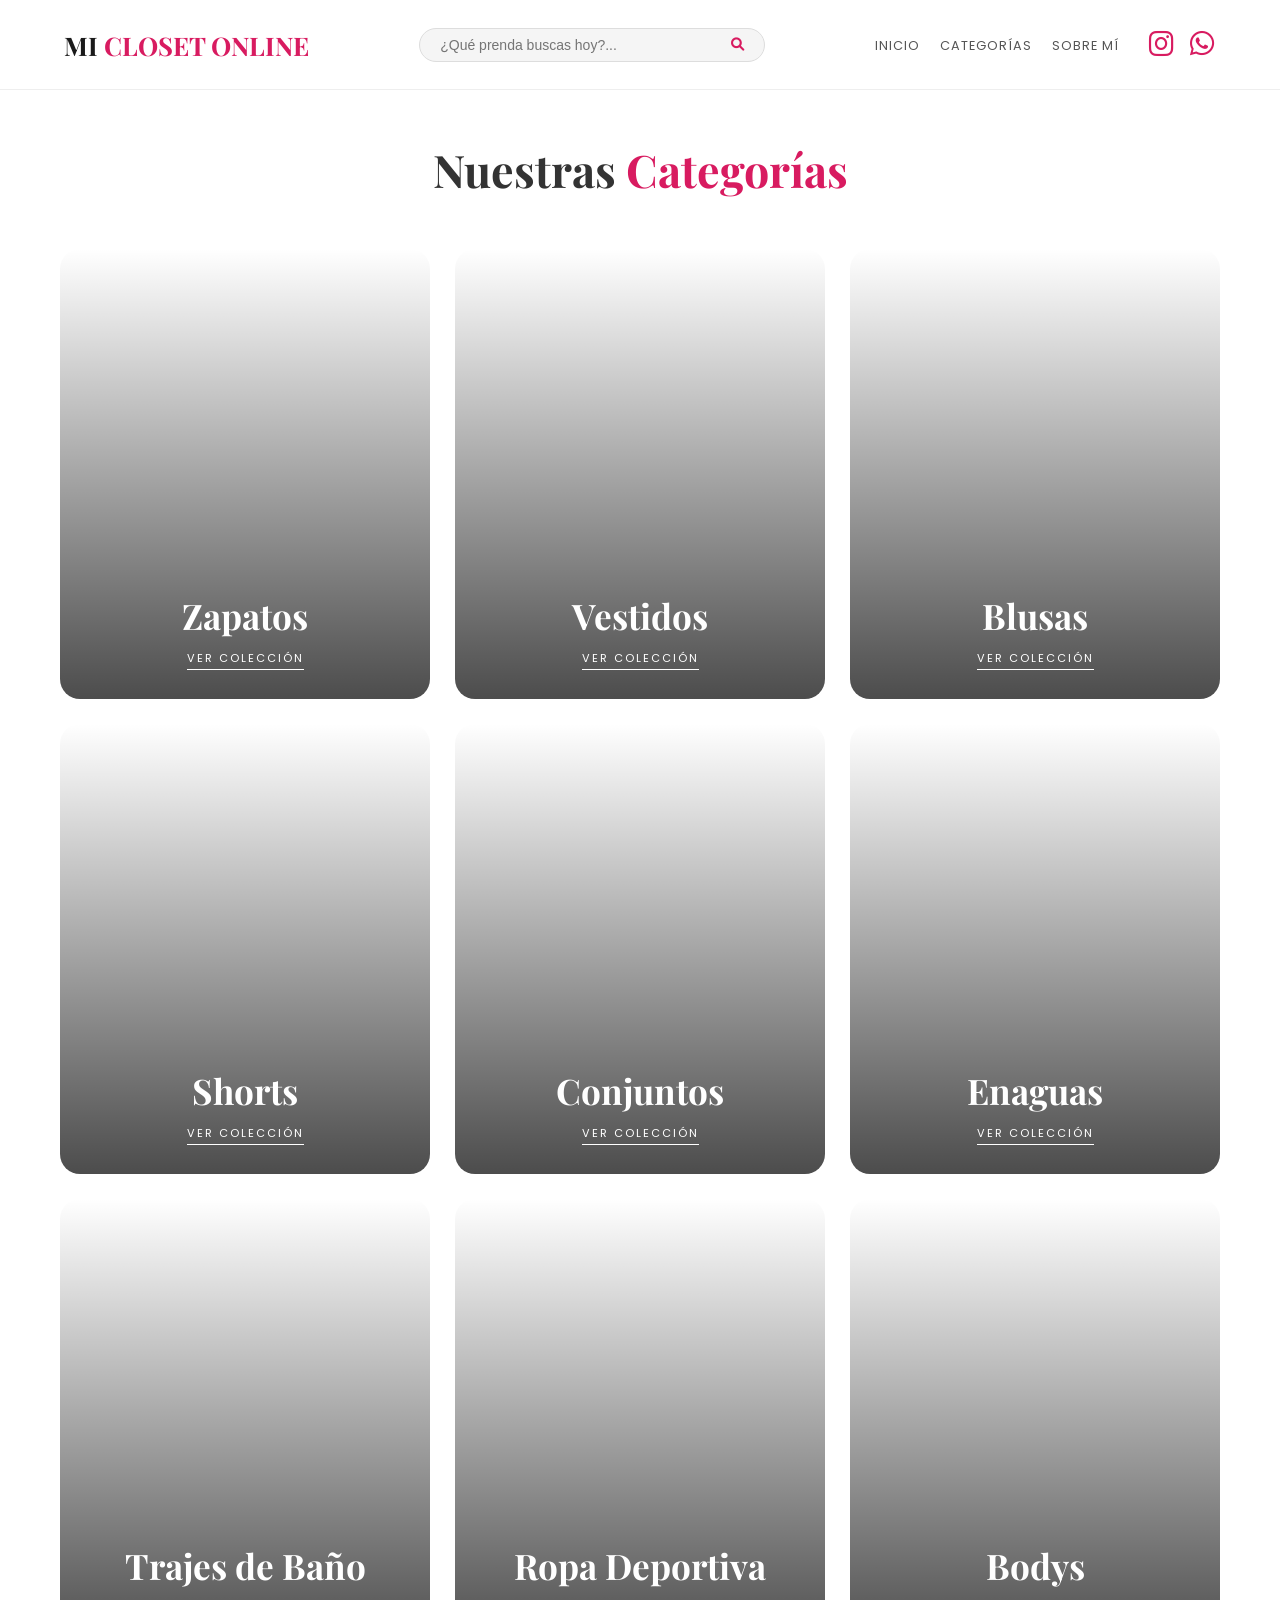
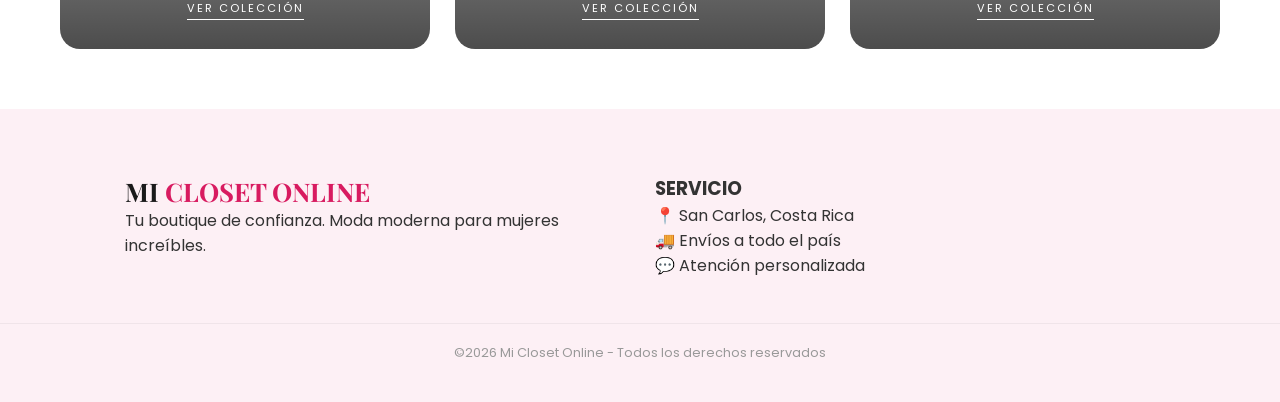
<file: index.html>
<!DOCTYPE html>
<html lang="es">
<head>
    <meta charset="UTF-8">
    <title>Mi Closet Online - Inicio</title>
    <link rel="stylesheet" href="style.css">
    <link href="https://fonts.googleapis.com/css2?family=Playfair+Display:wght@700&family=Poppins:wght@300;400;600&display=swap" rel="stylesheet">
    <link rel="stylesheet" href="https://cdnjs.cloudflare.com/ajax/libs/font-awesome/6.0.0/css/all.min.css">
    <link rel="icon" href="favicon.png" type="image/png">

</head>
<body>
   <header>
    <nav class="main-nav">
        <!-- 1. Logo -->
        <a href="index.html" class="logo">MI <span>CLOSET ONLINE</span></a>

       <div class="buscador-container">
    <input type="text" placeholder="¿Qué prenda buscas hoy?..." id="input-busqueda">
    <button id="btn-buscar"><i class="fas fa-search"></i></button>
</div>

       <ul class="nav-links">
    <li><a href="index.html">Inicio</a></li>
    <li><a href="index.html#categorias">Categorías</a></li>
    <li><a href="sobre-mi.html">Sobre mí</a></li>
    
   <div class="social-icons-menu">
    <!-- Instagram -->
    <a href="https://www.instagram.com/closet_sale_by_zari" class="icon-nav" target="_blank">
        <i class="fab fa-instagram"></i>
    </a>
    
    <!-- WhatsApp -->
    <a href="https://wa.me/50661017807" class="icon-nav" target="_blank">
        <i class="fab fa-whatsapp"></i>
    </a>
</div>
</ul>
    </nav>
</header>
    <h2 class="section-title" id="categorias">Nuestras <span>Categorías</span></h2>
    
    <div class="categories-grid">
        <a href="zapatos.html" class="category-card">
            <div class="card-image" style="background-image: url('https://images.unsplash.com/photo-1543163521-1bf539c55dd2?q=80&w=800');"></div>
            <div class="card-overlay"></div>
            <div class="card-content"><h3>Zapatos</h3><span class="btn-link">VER COLECCIÓN</span></div>
        </a>
        <a href="vestidos.html" class="category-card">
            <div class="card-image" style="background-image: url('https://images.unsplash.com/photo-1595777457583-95e059d581b8?q=80&w=800');"></div>
            <div class="card-overlay"></div>
            <div class="card-content"><h3>Vestidos</h3><span class="btn-link">VER COLECCIÓN</span></div>
        <!-- Tarjeta: Blusas -->
<a href="blusas.html" class="category-card">
    <div class="card-image" style="background-image: url('https://images.unsplash.com/photo-1551163943-3f6a855d1153?q=80&w=800&auto=format&fit=crop');"></div>
    <div class="card-overlay"></div>
    <div class="card-content">
        <h3>Blusas</h3>
        <span class="btn-link">VER COLECCIÓN</span>
    </div>
</a>
        </a>
        <a href="shorts.html" class="category-card">
            <div class="card-image" style="background-image: url('https://images.unsplash.com/photo-1591195853828-11db59a44f6b?q=80&w=800');"></div>
            <div class="card-overlay"></div>
            <div class="card-content"><h3>Shorts</h3><span class="btn-link">VER COLECCIÓN</span></div>
        </a>
        <!-- Tarjeta: Conjuntos -->
<a href="conjuntos.html" class="category-card">
    <!-- Imagen de un conjunto de moda -->
    <div class="card-image" style="background-image: url('https://images.unsplash.com/photo-1594633312681-425c7b97ccd1?q=80&w=800&auto=format&fit=crop');"></div>
    <div class="card-overlay"></div>
    <div class="card-content">
        <h3>Conjuntos</h3>
        <span class="btn-link">VER COLECCIÓN</span>
    </div>
</a>
<!-- Tarjeta: Enaguas -->
<a href="enaguas.html" class="category-card">
    <div class="card-image" style="background-image: url(https://images.unsplash.com/photo-1583496661160-fb5886a0aaaa?q=80&w=500);"></div>
    <div class="card-overlay"></div>
    <div class="card-content">
        <h3>Enaguas</h3>
        <span class="btn-link">VER COLECCIÓN</span>
    </div>
</a>
<!--Tarjeta Trajes de baño-->
<a href="trajesdebano.html" class="category-card">
    <div class="card-image" style="background-image: url('https://images.unsplash.com/photo-1571425046076-94af69bd4201?fm=jpg&q=60&w=3000&auto=format&fit=crop&ixlib=rb-4.1.0&ixid=M3wxMjA3fDB8MHxwaG90by1wYWdlfHx8fGVufDB8fHx8fA%3D%3D');"></div>
    
    <div class="card-overlay"></div>
    <div class="card-content">
        <h3>Trajes de Baño</h3>
        <span class="btn-link">VER COLECCIÓN</span>
    </div>
</a>

<!--Tarjeta Ropa Deportiva-->
<a href="ropadeportiva.html" class="category-card">
    <div class="card-image" style="background-image: url('https://images.unsplash.com/photo-1595909315417-2edd382a56dc?q=80&w=880&auto=format&fit=crop&ixlib=rb-4.1.0&ixid=M3wxMjA3fDB8MHxwaG90by1wYWdlfHx8fGVufDB8fHx8fA%3D%3D');"></div>
    
    <div class="card-overlay"></div>
    <div class="card-content">
        <h3>Ropa Deportiva</h3>
        <span class="btn-link">VER COLECCIÓN</span>
    </div>
</a>

<!--Tarjeta Bodys-->
<a href="bodys.html" class="category-card">
    <div class="card-image" style="background-image: url('https://plus.unsplash.com/premium_photo-1675186049574-061fba2d243c?q=80&w=1974&auto=format&fit=crop&ixlib=rb-4.1.0&ixid=M3wxMjA3fDB8MHxwaG90by1wYWdlfHx8fGVufDB8fHx8fA%3D%3D');"></div>
    
    <div class="card-overlay"></div>
    <div class="card-content">
        <h3>Bodys</h3>
        <span class="btn-link">VER COLECCIÓN</span>
    </div>
</a>
</div>
    <footer class="main-footer">
    <div class="footer-container">
        <!-- Columna 1: Identidad -->
        <div class="footer-info">
            <h2 class="logo">MI <span>CLOSET ONLINE</span></h2>
            <p>Tu boutique de confianza. Moda moderna para mujeres increíbles.</p>
        </div>

        <!--Detalles  -->
        <div class="footer-details">
            <h3>SERVICIO</h3>
            <p>📍 San Carlos, Costa Rica</p>
            <p>🚚 Envíos a todo el país</p>
            <p>💬 Atención personalizada</p>
        </div>
    </div>
    
    <!-- Línea final de derechos -->
  <div class="footer-bottom" style="text-align: center; width: 100%; padding-top: 20px;">
    <p>&copy;2026 Mi Closet Online - Todos los derechos reservados</p>
</div>
    </div>
    <script>
    const inputBusqueda = document.getElementById('input-busqueda');
    const btnBuscar = document.getElementById('btn-buscar');

    // Función para realizar la búsqueda
    function realizarBusqueda() {
        const termino = inputBusqueda.value.toLowerCase().trim();

        if (termino === "") {
            alert("Por favor, escribe algo para buscar.");
            return;
        }

        // Diccionario de páginas según lo que escriban
        if (termino.includes("botas") || termino.includes("tacones") || termino.includes("sandalias")) {
            window.location.href = "zapatos.html";
        } 
        else if (termino.includes("vestido") || termino.includes("boda") || termino.includes("fiesta")) {
            window.location.href = "vestidos.html";
        } 
        else if (termino.includes("blusa") || termino.includes("top") || termino.includes("camisa")) {
            window.location.href = "blusas.html";
        } 
        else if (termino.includes("short") || termino.includes("pantalón corto")) {
            window.location.href = "shorts.html";
        } 
        else if (termino.includes("conjunto") || termino.includes("set")) {
            window.location.href = "conjuntos.html";
        } 
        else if (termino.includes("enagua") || termino.includes("falda")) {
            window.location.href = "enaguas.html";
        } 
        else if (termino.includes("Dueña") || termino.includes("Zaribel") || termino.includes("contacto")) {
            window.location.href = "sobre-mi.html";
        } 
        
        else {
            alert("Lo sentimos, no encontramos resultados para: " + termino + ". Intenta con 'vestidos', 'zapatos' o 'blusas'.");
        }
    }

    // Escuchar el clic en la lupa
    btnBuscar.addEventListener('click', realizarBusqueda);

    // Escuchar cuando presionan la tecla "Enter"
    inputBusqueda.addEventListener('keypress', function (e) {
        if (e.key === 'Enter') {
            realizarBusqueda();
        }
    });
</script>

</body>
</html>
</file>
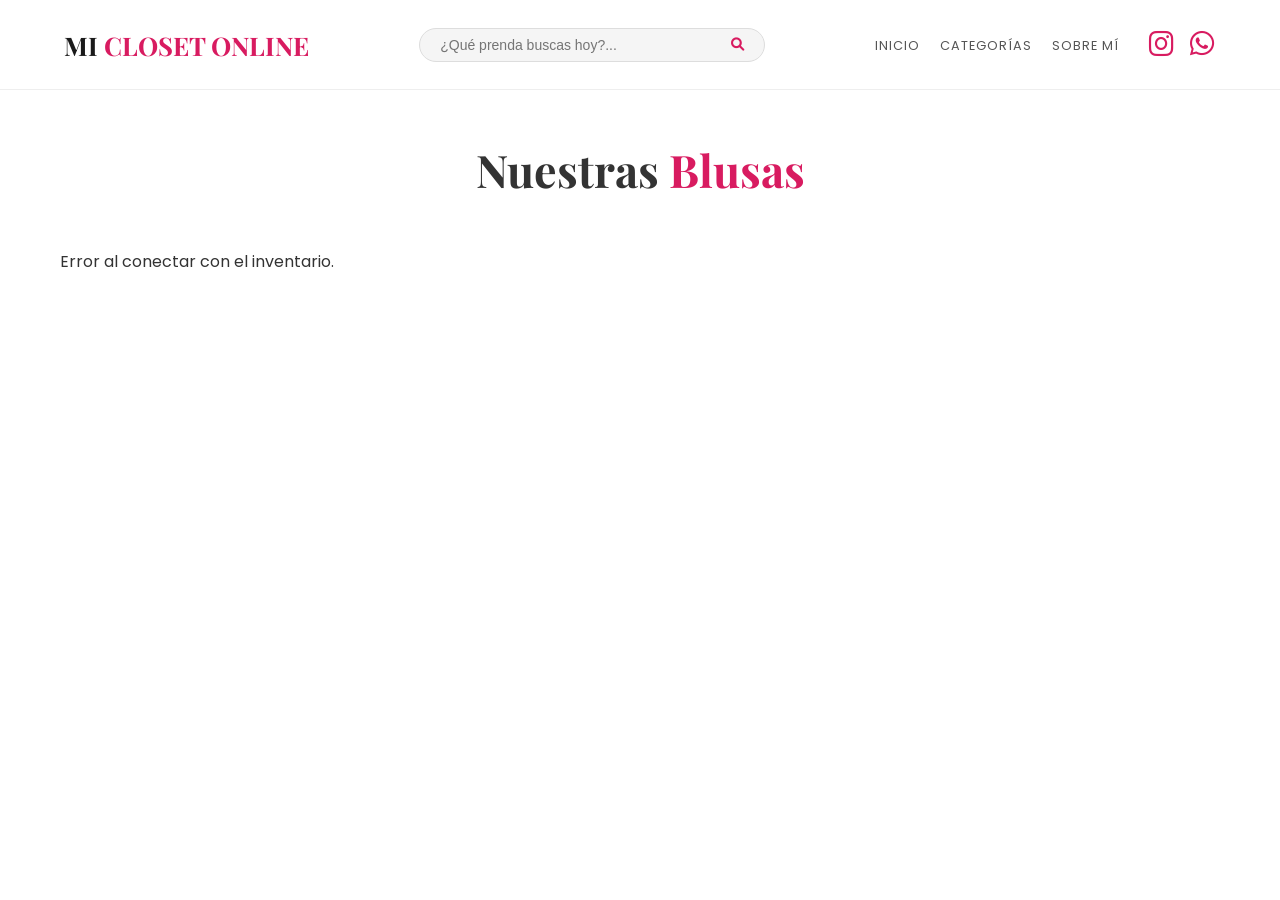
<file: blusas.html>
<!DOCTYPE html>
<html lang="es">
<head>
    <meta charset="UTF-8">
    <title>Blusas - Mi Boutique</title>
    <link rel="stylesheet" href="style.css">
    <link href="https://fonts.googleapis.com/css2?family=Playfair+Display:wght@700&family=Poppins:wght@300;400;600&display=swap" rel="stylesheet">
    <link rel="stylesheet" href="https://cdnjs.cloudflare.com/ajax/libs/font-awesome/6.0.0/css/all.min.css">
</head>
<body>
   <nav class="main-nav">

    <a href="index.html" class="logo">MI <span>CLOSET ONLINE</span></a>

    <div class="buscador-container">
        <input type="text" placeholder="¿Qué prenda buscas hoy?..." id="input-busqueda">
        <button id="btn-buscar"><i class="fas fa-search"></i></button>
    </div>

    <ul class="nav-links">
        <li><a href="index.html">Inicio</a></li>
        <li><a href="index.html#categorias">Categorías</a></li>
        <li><a href="sobre-mi.html">Sobre mí</a></li>
        
        <div class="social-icons-menu">
            <a href="https://www.instagram.com/tu_usuario" class="icon-nav" target="_blank">
                <i class="fab fa-instagram"></i>
            </a>
            <a href="https://wa.me/50661017807" class="icon-nav" target="_blank">
                <i class="fab fa-whatsapp"></i>
            </a>
        </div>
    </ul>
</nav>

    <h2 class="section-title">Nuestras <span>Blusas</span></h2>
    
   <!-- El contenedor que JavaScript llenará solito -->
<div id="contenedor-productos" class="productos-grid">
    <p>Cargando colección de blusas...</p>
</div>

<script>
    // 1. PEGA AQUÍ EL MISMO LINK DE GOOGLE SHEETS QUE USASTE EN ZAPATOS
    const URL_CSV = "https://docs.google.com/spreadsheets/d/e/2PACX-1vSvb3K5GJjg7cCr_okiBgdrquV96ghTw6Tjk0nxO2bY54Zo0SKI98fUGPWfputKzrVne5o8rD0SvVxK/pub?output=csv";

    async function cargarBlusas() {
        try {
            const respuesta = await fetch(URL_CSV);
            const datos = await respuesta.text();
            
            const filas = datos.split('\n').slice(1); 
            const contenedor = document.getElementById('contenedor-productos');
            contenedor.innerHTML = ""; 

            let contador = 0;

            filas.forEach(fila => {
                const columnas = fila.split(/,(?=(?:(?:[^"]*"){2})*[^"]*$)/);

                if (columnas.length >= 4) {
                    const nombre = columnas[0].replace(/"/g, "").trim();
                    const precio = columnas[1].replace(/"/g, "").trim();
                    const imagen = columnas[2].replace(/"/g, "").trim();
                    const categoria = columnas[3].replace(/"/g, "").trim().toLowerCase();
                    const linkWA = columnas[4] ? columnas[4].replace(/"/g, "").trim() : "#";

                    // FILTRO MÁGICO: Aquí solo buscamos "blusas"
                    if (categoria.includes("blusa")) {
                        contador++;
                        contenedor.innerHTML += `
                            <div class="product-card">
                                <img src="${imagen}" alt="${nombre}">
                                <div class="product-info">
                                    <h3>${nombre}</h3>
                                    <span class="price">${precio}</span>
                                    <a href="${linkWA}" class="buy-btn" target="_blank">
                                        Consultar por WhatsApp
                                    </a>
                                </div>
                            </div>
                        `;
                    }
                }
            });

            if (contador === 0) {
                contenedor.innerHTML = "<p>Muy pronto tendremos nuevas blusas disponibles.</p>";
            }

        } catch (error) {
            console.error("Error:", error);
            document.getElementById('contenedor-productos').innerHTML = "Error al conectar con el inventario.";
        }
    }

    cargarBlusas();
</script>

</body>
</html>
</file>
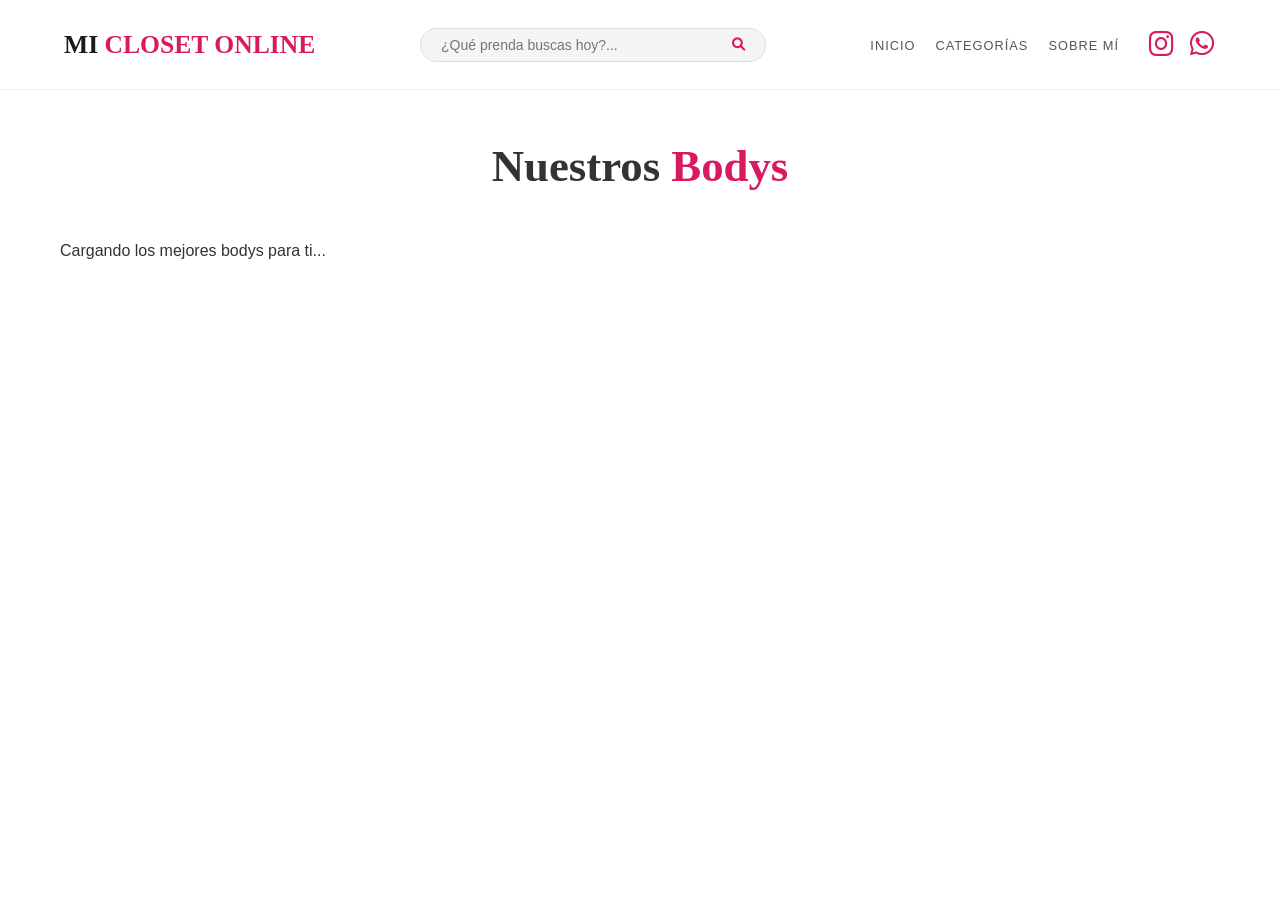
<file: bodys.html>
<!DOCTYPE html>
<html lang="es">
<head>
    <meta charset="UTF-8">
    <title>Bodys - Mi Boutique</title>
    <link rel="stylesheet" href="style.css">
    <link href="https://plus.unsplash.com/premium_photo-1675186049574-061fba2d243c?q=80&w=1974&auto=format&fit=crop&ixlib=rb-4.1.0&ixid=M3wxMjA3fDB8MHxwaG90by1wYWdlfHx8fGVufDB8fHx8fA%3D%3D" rel="stylesheet">
    <link rel="stylesheet" href="https://cdnjs.cloudflare.com/ajax/libs/font-awesome/6.0.0/css/all.min.css">
</head>
<body>
    <nav class="main-nav">
    <a href="index.html" class="logo">MI <span>CLOSET ONLINE</span></a>

    <div class="buscador-container">
        <input type="text" placeholder="¿Qué prenda buscas hoy?..." id="input-busqueda">
        <button id="btn-buscar"><i class="fas fa-search"></i></button>
    </div>

    <ul class="nav-links">
        <li><a href="index.html">Inicio</a></li>
        <li><a href="index.html#categorias">Categorías</a></li>
        <li><a href="sobre-mi.html">Sobre mí</a></li>
        
        <div class="social-icons-menu">
            <a href="https://www.instagram.com/tu_usuario" class="icon-nav" target="_blank">
                <i class="fab fa-instagram"></i>
            </a>
            <a href="https://wa.me/50661017807" class="icon-nav" target="_blank">
                <i class="fab fa-whatsapp"></i>
            </a>
        </div>
    </ul>
</nav>

    <h2 class="section-title">Nuestros <span>Bodys</span></h2>

     <div id="contenedor-productos" class="productos-grid">
        <p>Cargando los mejores bodys para ti...</p>
    </div>

    <script>
        const URL_CSV = "https://docs.google.com/spreadsheets/d/e/2PACX-1vSvb3K5GJjg7cCr_okiBgdrquV96ghTw6Tjk0nxO2bY54Zo0SKI98fUGPWfputKzrVne5o8rD0SvVxK/pub?output=csv";

        async function cargarBodys() {
            try {
                const respuesta = await fetch(URL_CSV);
                const datos = await respuesta.text();
                const filas = datos.split('\n').slice(1); 
                const contenedor = document.getElementById('contenedor-productos');
                contenedor.innerHTML = ""; 

                let contador = 0;
                filas.forEach(fila => {
                    const columnas = fila.split(/,(?=(?:(?:[^"]*"){2})*[^"]*$)/);
                    if (columnas.length >= 4) {
                        const nombre = columnas[0].replace(/"/g, "").trim();
                        const precio = columnas[1].replace(/"/g, "").trim();
                        const imagen = columnas[2].replace(/"/g, "").trim();
                        const categoria = columnas[3].replace(/"/g, "").trim().toLowerCase();
                        const linkWA = columnas[4] ? columnas[4].replace(/"/g, "").trim() : "#";

                        // FILTRO: Buscamos la palabra "body"
                        if (categoria.includes("body")) {
                            contador++;
                            contenedor.innerHTML += `
                                <div class="product-card">
                                    <img src="${imagen}" alt="${nombre}">
                                    <div class="product-info">
                                        <h3>${nombre}</h3>
                                        <span class="price">${precio}</span>
                                        <a href="${linkWA}" class="buy-btn" target="_blank">Consultar por WhatsApp</a>
                                    </div>
                                </div>`;
                        }
                    }
                });
                if (contador === 0) { contenedor.innerHTML = "<p>Nuevos bodys disponibles próximamente.</p>"; }
            } catch (error) { console.error("Error:", error); }
        }
        cargarBodys();
    </script>

</body>
</html>
</file>
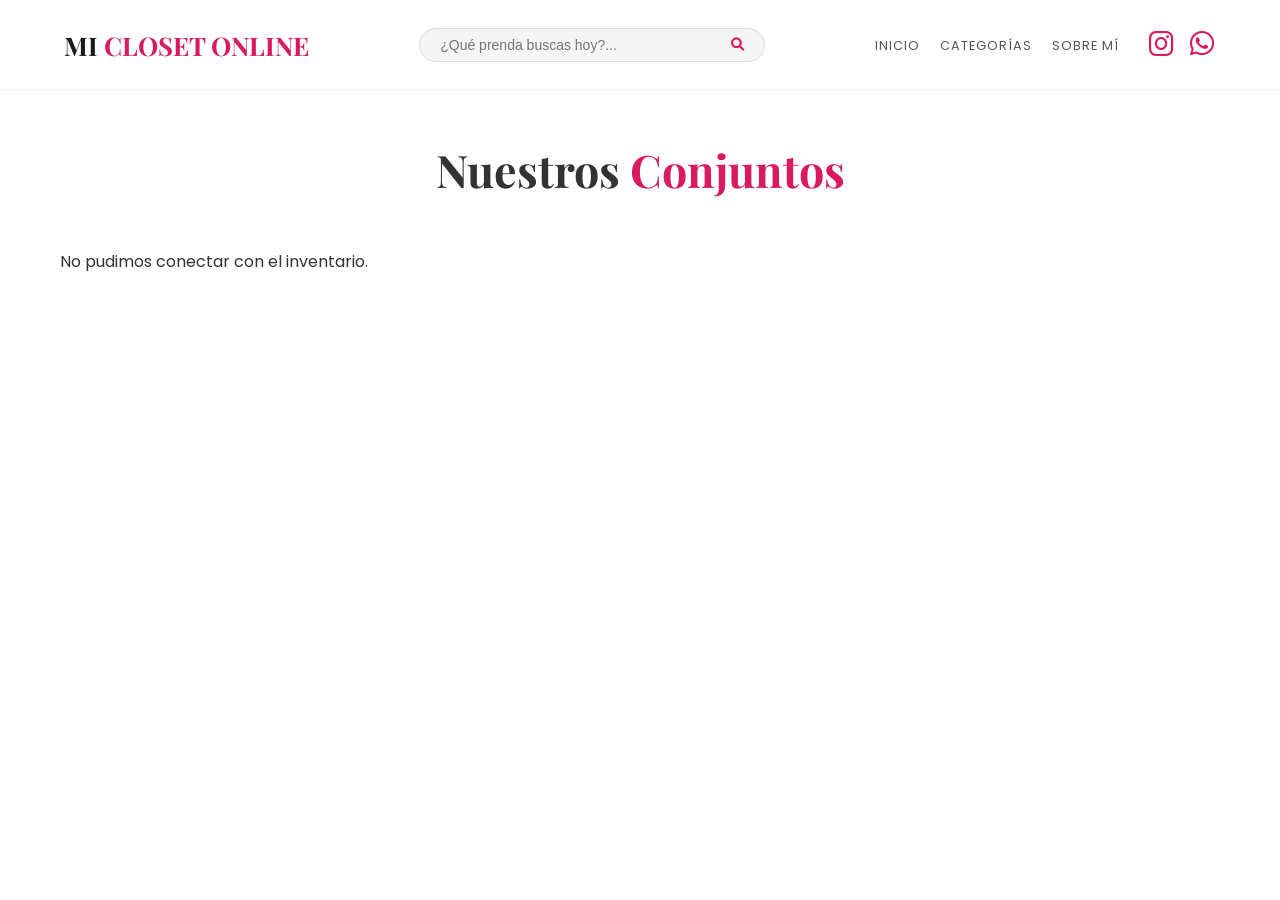
<file: conjuntos.html>
<!DOCTYPE html>
<html lang="es">
<head>
    <meta charset="UTF-8">
    <title>Conjuntos - Mi Boutique</title>
    <link rel="stylesheet" href="style.css">
    <link href="https://fonts.googleapis.com/css2?family=Playfair+Display:wght@700&family=Poppins:wght@300;400;600&display=swap" rel="stylesheet">
    <link rel="stylesheet" href="https://cdnjs.cloudflare.com/ajax/libs/font-awesome/6.0.0/css/all.min.css">
</head>
<body>
   <nav class="main-nav">
    <!-- Logo -->
    <a href="index.html" class="logo">MI <span>CLOSET ONLINE</span></a>

    <div class="buscador-container">
        <input type="text" placeholder="¿Qué prenda buscas hoy?..." id="input-busqueda">
        <button id="btn-buscar"><i class="fas fa-search"></i></button>
    </div>

    <ul class="nav-links">
        <li><a href="index.html">Inicio</a></li>
        <li><a href="index.html#categorias">Categorías</a></li>
        <li><a href="sobre-mi.html">Sobre mí</a></li>
        
        <div class="social-icons-menu">
            <a href="https://www.instagram.com/tu_usuario" class="icon-nav" target="_blank">
                <i class="fab fa-instagram"></i>
            </a>
            <a href="https://wa.me/50661017807" class="icon-nav" target="_blank">
                <i class="fab fa-whatsapp"></i>
            </a>
        </div>
    </ul>
</nav>

    <h2 class="section-title">Nuestros <span>Conjuntos</span></h2>

       <div id="contenedor-productos" class="productos-grid">
    <p>Buscando los mejores sets para ti...</p>
</div>

<script>
    // 1. PEGA AQUÍ TU MISMO LINK DE GOOGLE SHEETS (output=csv)
    const URL_CSV = "https://docs.google.com/spreadsheets/d/e/2PACX-1vSvb3K5GJjg7cCr_okiBgdrquV96ghTw6Tjk0nxO2bY54Zo0SKI98fUGPWfputKzrVne5o8rD0SvVxK/pub?output=csv";

    async function cargarConjuntos() {
        try {
            const respuesta = await fetch(URL_CSV);
            const datos = await respuesta.text();
            
            const filas = datos.split('\n').slice(1); 
            const contenedor = document.getElementById('contenedor-productos');
            contenedor.innerHTML = ""; 

            let contador = 0;

            filas.forEach(fila => {
                const columnas = fila.split(/,(?=(?:(?:[^"]*"){2})*[^"]*$)/);

                if (columnas.length >= 4) {
                    const nombre = columnas[0].replace(/"/g, "").trim();
                    const precio = columnas[1].replace(/"/g, "").trim();
                    const imagen = columnas[2].replace(/"/g, "").trim();
                    const categoria = columnas[3].replace(/"/g, "").trim().toLowerCase();
                    const linkWA = columnas[4] ? columnas[4].replace(/"/g, "").trim() : "#";

                    // FILTRO: Solo mostramos lo que diga "Conjunto"
                    if (categoria.includes("conjunto")) {
                        contador++;
                        contenedor.innerHTML += `
                            <div class="product-card">
                                <img src="${imagen}" alt="${nombre}">
                                <div class="product-info">
                                    <h3>${nombre}</h3>
                                    <span class="price">${precio}</span>
                                    <a href="${linkWA}" class="buy-btn" target="_blank">
                                        Consultar por WhatsApp
                                    </a>
                                </div>
                            </div>
                        `;
                    }
                }
            });

            if (contador === 0) {
                contenedor.innerHTML = "<p>Nuevos conjuntos disponibles muy pronto. ¡Mantente atenta!</p>";
            }

        } catch (error) {
            console.error("Error:", error);
            document.getElementById('contenedor-productos').innerHTML = "No pudimos conectar con el inventario.";
        }
    }

    cargarConjuntos();
</script>

</body>
</html>
</file>
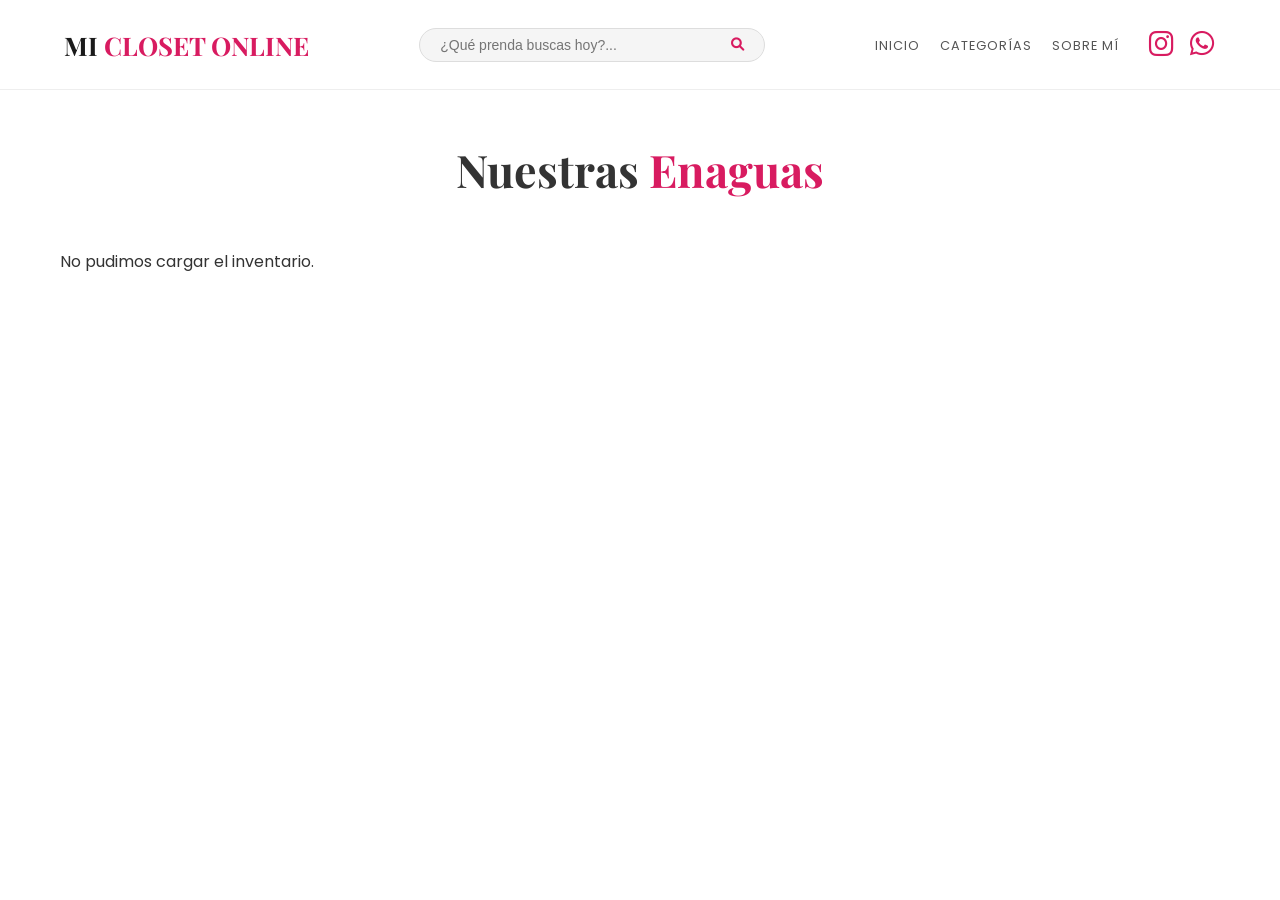
<file: enaguas.html>
<!DOCTYPE html>
<html lang="es">
<head>
    <meta charset="UTF-8">
    <title>Enaguas - Mi Boutique</title>
    <link rel="stylesheet" href="style.css">
    <link href="https://fonts.googleapis.com/css2?family=Playfair+Display:wght@700&family=Poppins:wght@300;400;600&display=swap" rel="stylesheet">
    <link rel="stylesheet" href="https://cdnjs.cloudflare.com/ajax/libs/font-awesome/6.0.0/css/all.min.css">
</head>
<body>
  <nav class="main-nav">
    <!-- Logo -->
    <a href="index.html" class="logo">MI <span>CLOSET ONLINE</span></a>

    <!-- Buscador -->
    <div class="buscador-container">
        <input type="text" placeholder="¿Qué prenda buscas hoy?..." id="input-busqueda">
        <button id="btn-buscar"><i class="fas fa-search"></i></button>
    </div>

    <ul class="nav-links">
        <li><a href="index.html">Inicio</a></li>
        <li><a href="index.html#categorias">Categorías</a></li>
        <li><a href="sobre-mi.html">Sobre mí</a></li>
        
        <div class="social-icons-menu">
            <a href="https://www.instagram.com/tu_usuario" class="icon-nav" target="_blank">
                <i class="fab fa-instagram"></i>
            </a>
            <a href="https://wa.me/50661017807" class="icon-nav" target="_blank">
                <i class="fab fa-whatsapp"></i>
            </a>
        </div>
    </ul>
</nav>

    <h2 class="section-title">Nuestras <span>Enaguas</span></h2>

<!-- El contenedor que JavaScript llenará con el Excel -->
<div id="contenedor-productos" class="productos-grid">
    <p>Cargando las mejores enaguas para ti...</p>
</div>

<script>
    // 1. PEGA AQUÍ TU MISMO LINK DE GOOGLE SHEETS (el que termina en output=csv)
    const URL_CSV = "https://docs.google.com/spreadsheets/d/e/2PACX-1vSvb3K5GJjg7cCr_okiBgdrquV96ghTw6Tjk0nxO2bY54Zo0SKI98fUGPWfputKzrVne5o8rD0SvVxK/pub?output=csv";

    async function cargarEnaguas() {
        try {
            const respuesta = await fetch(URL_CSV);
            const datos = await respuesta.text();
            
            const filas = datos.split('\n').slice(1); 
            const contenedor = document.getElementById('contenedor-productos');
            contenedor.innerHTML = ""; 

            let contador = 0;

            filas.forEach(fila => {
                const columnas = fila.split(/,(?=(?:(?:[^"]*"){2})*[^"]*$)/);

                if (columnas.length >= 4) {
                    const nombre = columnas[0].replace(/"/g, "").trim();
                    const precio = columnas[1].replace(/"/g, "").trim();
                    const imagen = columnas[2].replace(/"/g, "").trim();
                    const categoria = columnas[3].replace(/"/g, "").trim().toLowerCase();
                    const linkWA = columnas[4] ? columnas[4].replace(/"/g, "").trim() : "#";

                    // FILTRO: Solo mostramos lo que diga "Enagua"
                    if (categoria.includes("enagua")) {
                        contador++;
                        contenedor.innerHTML += `
                            <div class="product-card">
                                <img src="${imagen}" alt="${nombre}">
                                <div class="product-info">
                                    <h3>${nombre}</h3>
                                    <span class="price">${precio}</span>
                                    <a href="${linkWA}" class="buy-btn" target="_blank">
                                        Consultar por WhatsApp
                                    </a>
                                </div>
                            </div>
                        `;
                    }
                }
            });

            if (contador === 0) {
                contenedor.innerHTML = "<p>Nuevas enaguas en camino. ¡Vuelve pronto!</p>";
            }

        } catch (error) {
            console.error("Error:", error);
            document.getElementById('contenedor-productos').innerHTML = "No pudimos cargar el inventario.";
        }
    }

    cargarEnaguas();
</script>

</body>
</html>
</file>
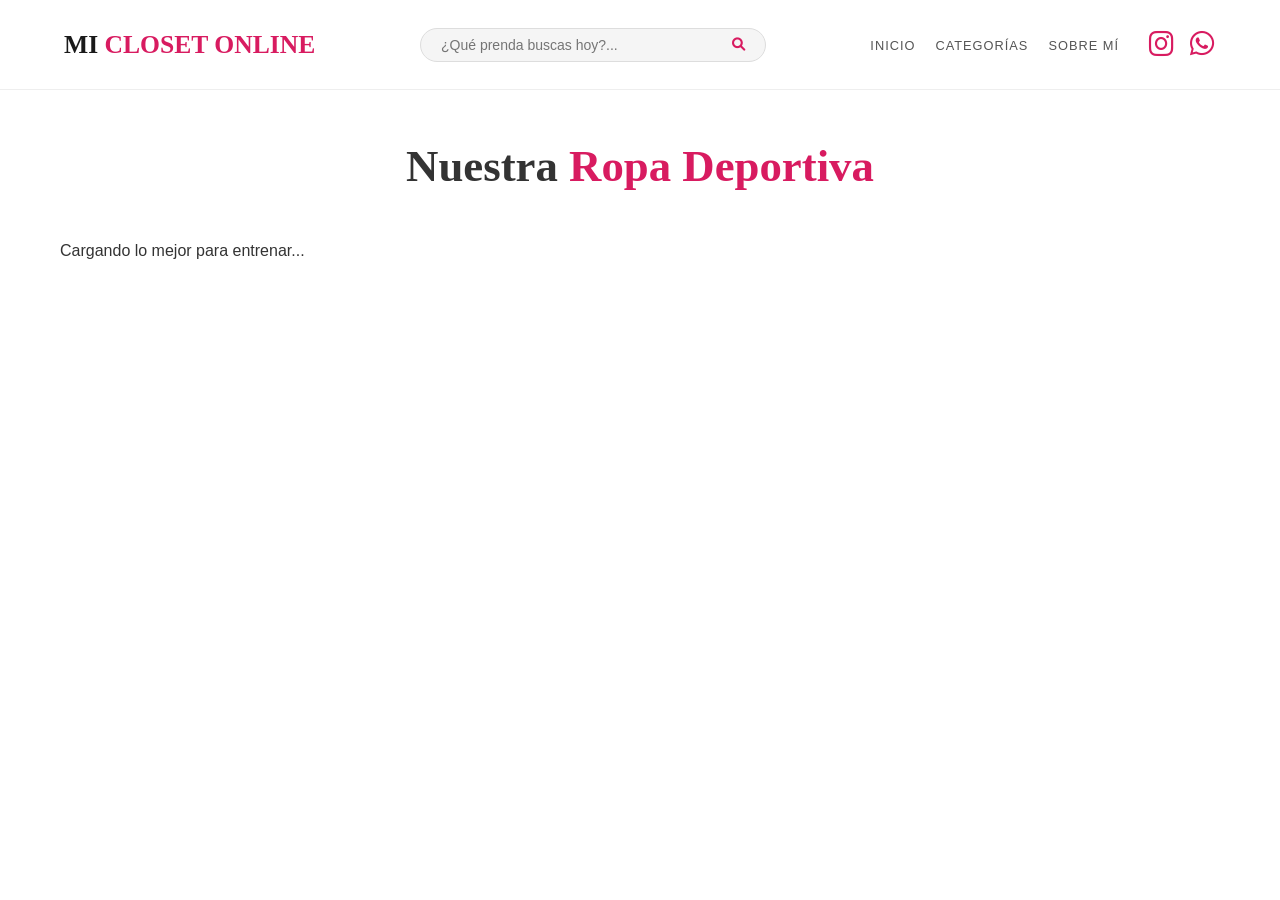
<file: ropadeportiva.html>
<!DOCTYPE html>
<html lang="es">
<head>
    <meta charset="UTF-8">
    <title>Ropa Deportiva - Mi Boutique</title>
    <link rel="stylesheet" href="style.css">
    <link href="https://images.unsplash.com/photo-1595909315417-2edd382a56dc?q=80&w=880&auto=format&fit=crop&ixlib=rb-4.1.0&ixid=M3wxMjA3fDB8MHxwaG90by1wYWdlfHx8fGVufDB8fHx8fA%3D%3D" rel="stylesheet">
    <link rel="stylesheet" href="https://cdnjs.cloudflare.com/ajax/libs/font-awesome/6.0.0/css/all.min.css">
</head>
<body>
    <nav class="main-nav">
    <a href="index.html" class="logo">MI <span>CLOSET ONLINE</span></a>

    <div class="buscador-container">
        <input type="text" placeholder="¿Qué prenda buscas hoy?..." id="input-busqueda">
        <button id="btn-buscar"><i class="fas fa-search"></i></button>
    </div>

    <ul class="nav-links">
        <li><a href="index.html">Inicio</a></li>
        <li><a href="index.html#categorias">Categorías</a></li>
        <li><a href="sobre-mi.html">Sobre mí</a></li>
        
        <div class="social-icons-menu">
            <a href="https://www.instagram.com/tu_usuario" class="icon-nav" target="_blank">
                <i class="fab fa-instagram"></i>
            </a>
            <a href="https://wa.me/50661017807" class="icon-nav" target="_blank">
                <i class="fab fa-whatsapp"></i>
            </a>
        </div>
    </ul>
</nav>

    <h2 class="section-title">Nuestra <span>Ropa Deportiva</span></h2>

   <div id="contenedor-productos" class="productos-grid">
        <p>Cargando lo mejor para entrenar...</p>
    </div>

    <script>
        const URL_CSV = "https://docs.google.com/spreadsheets/d/e/2PACX-1vSvb3K5GJjg7cCr_okiBgdrquV96ghTw6Tjk0nxO2bY54Zo0SKI98fUGPWfputKzrVne5o8rD0SvVxK/pub?output=csv";

        async function cargarDeportiva() {
            try {
                const respuesta = await fetch(URL_CSV);
                const datos = await respuesta.text();
                const filas = datos.split('\n').slice(1); 
                const contenedor = document.getElementById('contenedor-productos');
                contenedor.innerHTML = ""; 

                let contador = 0;
                filas.forEach(fila => {
                    const columnas = fila.split(/,(?=(?:(?:[^"]*"){2})*[^"]*$)/);
                    if (columnas.length >= 4) {
                        const nombre = columnas[0].replace(/"/g, "").trim();
                        const precio = columnas[1].replace(/"/g, "").trim();
                        const imagen = columnas[2].replace(/"/g, "").trim();
                        const categoria = columnas[3].replace(/"/g, "").trim().toLowerCase();
                        const linkWA = columnas[4] ? columnas[4].replace(/"/g, "").trim() : "#";

                        // FILTRO: Buscamos "deportiva" o "gym"
                        if (categoria.includes("deportiva") || categoria.includes("gym")) {
                            contador++;
                            contenedor.innerHTML += `
                                <div class="product-card">
                                    <img src="${imagen}" alt="${nombre}">
                                    <div class="product-info">
                                        <h3>${nombre}</h3>
                                        <span class="price">${precio}</span>
                                        <a href="${linkWA}" class="buy-btn" target="_blank">Consultar por WhatsApp</a>
                                    </div>
                                </div>`;
                        }
                    }
                });
                if (contador === 0) { contenedor.innerHTML = "<p>Nuevos sets deportivos próximamente.</p>"; }
            } catch (error) { console.error("Error:", error); }
        }
        cargarDeportiva();
    </script>

</body>
</html>
</file>
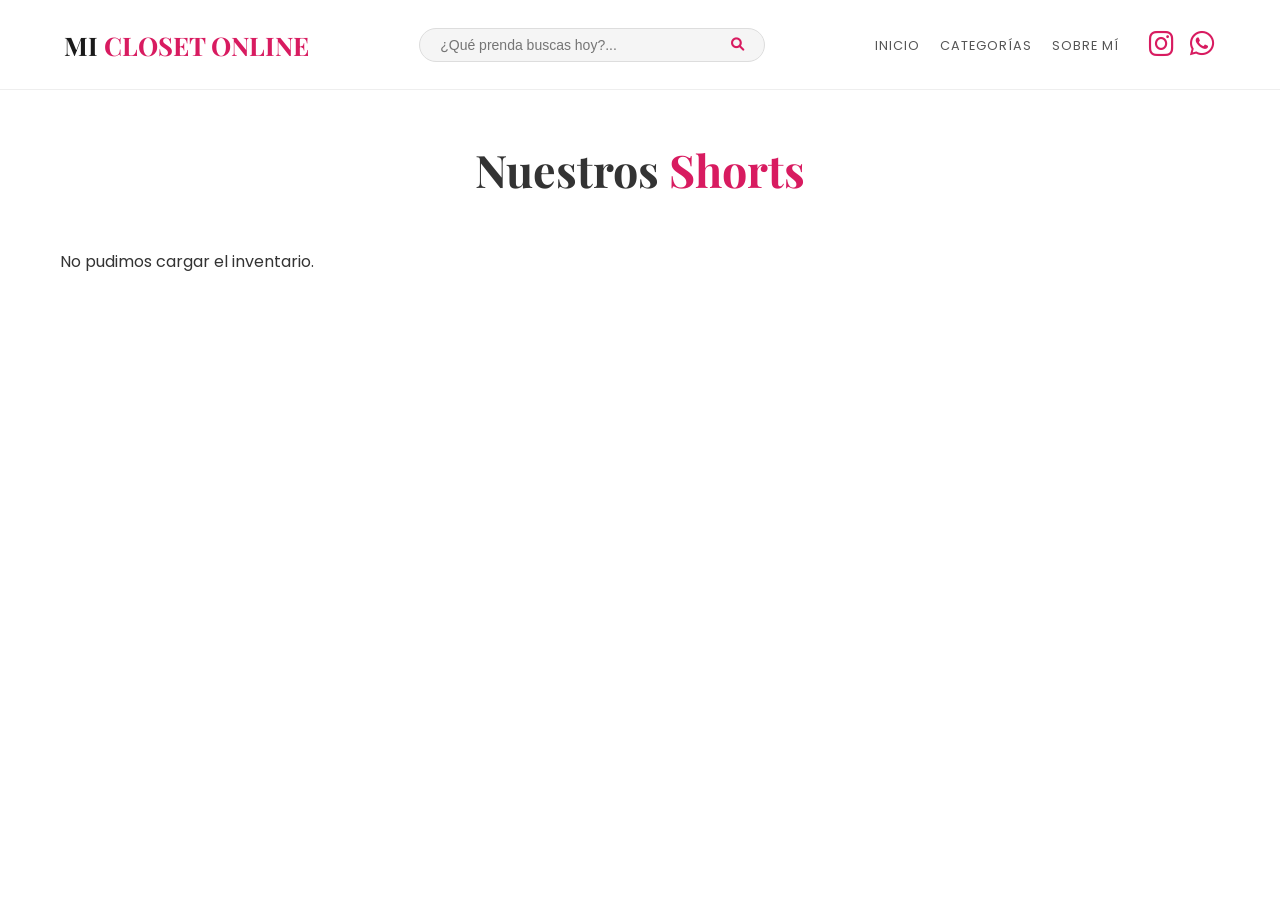
<file: shorts.html>
<!DOCTYPE html>
<html lang="es">
<head>
    <meta charset="UTF-8">
    <title>Shorts - Mi Boutique</title>
    <link rel="stylesheet" href="style.css">
    <link href="https://fonts.googleapis.com/css2?family=Playfair+Display:wght@700&family=Poppins:wght@300;400;600&display=swap" rel="stylesheet">
    <link rel="stylesheet" href="https://cdnjs.cloudflare.com/ajax/libs/font-awesome/6.0.0/css/all.min.css">
</head>
<body>
    <nav class="main-nav">
  
    <a href="index.html" class="logo">MI <span>CLOSET ONLINE</span></a>

    <div class="buscador-container">
        <input type="text" placeholder="¿Qué prenda buscas hoy?..." id="input-busqueda">
        <button id="btn-buscar"><i class="fas fa-search"></i></button>
    </div>

    <ul class="nav-links">
        <li><a href="index.html">Inicio</a></li>
        <li><a href="index.html#categorias">Categorías</a></li>
        <li><a href="sobre-mi.html">Sobre mí</a></li>
        
        <div class="social-icons-menu">
            <a href="https://www.instagram.com/tu_usuario" class="icon-nav" target="_blank">
                <i class="fab fa-instagram"></i>
            </a>
            <a href="https://wa.me/50661017807" class="icon-nav" target="_blank">
                <i class="fab fa-whatsapp"></i>
            </a>
        </div>
    </ul>
</nav>

    <h2 class="section-title">Nuestros <span>Shorts</span></h2> 

    <!-- El contenedor que JavaScript llenará con el Excel -->
<div id="contenedor-productos" class="productos-grid">
    <p>Buscando los shorts más cómodos para ti...</p>
</div>

<script>
    // 1. PEGA AQUÍ TU MISMO LINK DE GOOGLE SHEETS (output=csv)
    const URL_CSV = "https://docs.google.com/spreadsheets/d/e/2PACX-1vSvb3K5GJjg7cCr_okiBgdrquV96ghTw6Tjk0nxO2bY54Zo0SKI98fUGPWfputKzrVne5o8rD0SvVxK/pub?output=csv";

    async function cargarShorts() {
        try {
            const respuesta = await fetch(URL_CSV);
            const datos = await respuesta.text();
            
            const filas = datos.split('\n').slice(1); 
            const contenedor = document.getElementById('contenedor-productos');
            contenedor.innerHTML = ""; 

            let contador = 0;

            filas.forEach(fila => {
                const columnas = fila.split(/,(?=(?:(?:[^"]*"){2})*[^"]*$)/);

                if (columnas.length >= 4) {
                    const nombre = columnas[0].replace(/"/g, "").trim();
                    const precio = columnas[1].replace(/"/g, "").trim();
                    const imagen = columnas[2].replace(/"/g, "").trim();
                    const categoria = columnas[3].replace(/"/g, "").trim().toLowerCase();
                    const linkWA = columnas[4] ? columnas[4].replace(/"/g, "").trim() : "#";

                    // FILTRO: Solo mostramos lo que diga "Short"
                    if (categoria.includes("short")) {
                        contador++;
                        contenedor.innerHTML += `
                            <div class="product-card">
                                <img src="${imagen}" alt="${nombre}">
                                <div class="product-info">
                                    <h3>${nombre}</h3>
                                    <span class="price">${precio}</span>
                                    <a href="${linkWA}" class="buy-btn" target="_blank">
                                        Consultar por WhatsApp
                                    </a>
                                </div>
                            </div>
                        `;
                    }
                }
            });

            if (contador === 0) {
                contenedor.innerHTML = "<p>Estamos preparando nuevos shorts. ¡Vuelve pronto!</p>";
            }

        } catch (error) {
            console.error("Error:", error);
            document.getElementById('contenedor-productos').innerHTML = "No pudimos cargar el inventario.";
        }
    }

    cargarShorts();
</script>

</body>
</html>
</file>
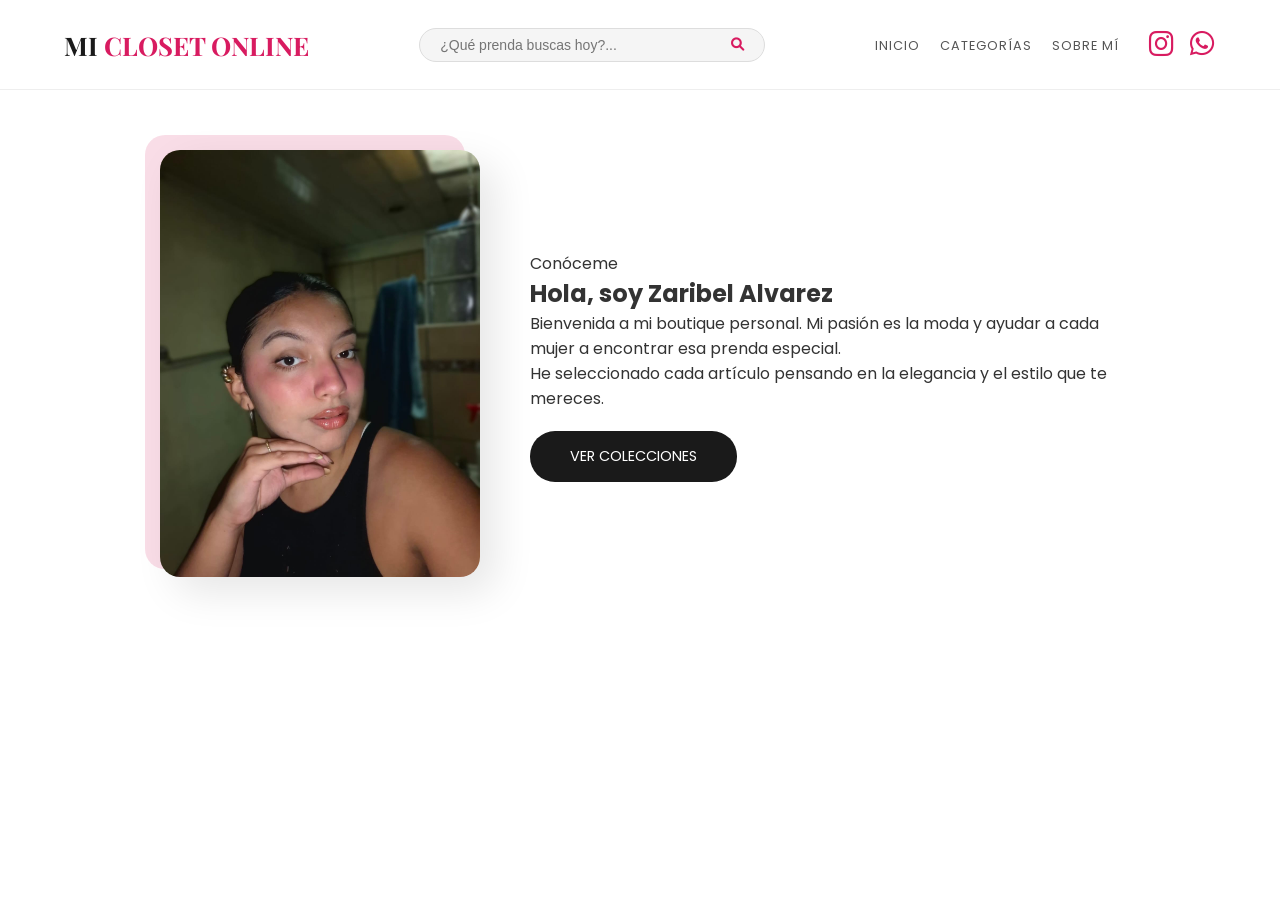
<file: sobre-mi.html>
<!DOCTYPE html>
<html lang="es">
<head>
    <meta charset="UTF-8">
    <meta name="viewport" content="width=device-width, initial-scale=1.0">
    <title>Sobre Mí - Mi Boutique</title>
    <link rel="stylesheet" href="style.css">
    <link href="https://fonts.googleapis.com/css2?family=Playfair+Display:wght@700&family=Poppins:wght@300;400;600&display=swap" rel="stylesheet">
    <link rel="stylesheet" href="https://cdnjs.cloudflare.com/ajax/libs/font-awesome/6.0.0/css/all.min.css">
</head>
<body>

    <nav class="main-nav">

    <a href="index.html" class="logo">MI <span>CLOSET ONLINE</span></a>

    <div class="buscador-container">
        <input type="text" placeholder="¿Qué prenda buscas hoy?..." id="input-busqueda">
        <button id="btn-buscar"><i class="fas fa-search"></i></button>
    </div>

    <ul class="nav-links">
        <li><a href="index.html">Inicio</a></li>
        <li><a href="index.html#categorias">Categorías</a></li>
        <li><a href="sobre-mi.html">Sobre mí</a></li>
        
        <!-- Los nuevos iconos limpios -->
        <div class="social-icons-menu">
            <a href="https://www.instagram.com/tu_usuario" class="icon-nav" target="_blank">
                <i class="fab fa-instagram"></i>
            </a>
            <a href="https://wa.me/50661017807" class="icon-nav" target="_blank">
                <i class="fab fa-whatsapp"></i>
            </a>
        </div>
    </ul>
</nav>

    <section class="about-section">
        <div class="about-container">
            <div class="about-image">
                <div class="photo-frame"></div>
                
                <img src="yo.jpeg" alt="Mi Foto">
            </div>

            <div class="about-text">
                <span class="welcome-tag">Conóceme</span>
                <h1>Hola, soy <span>Zaribel Alvarez</span></h1>
                <p>Bienvenida a mi boutique personal. Mi pasión es la moda y ayudar a cada mujer a encontrar esa prenda especial.</p>
                <p>He seleccionado cada artículo pensando en la elegancia y el estilo que te mereces.</p>
                
                <a href="index.html#categorias" class="buy-btn" style="text-decoration:none; display:inline-block; width:auto; padding:15px 40px; margin-top:20px;">VER COLECCIONES</a>
            </div>
        </div>

    </body>
</html>
</file>
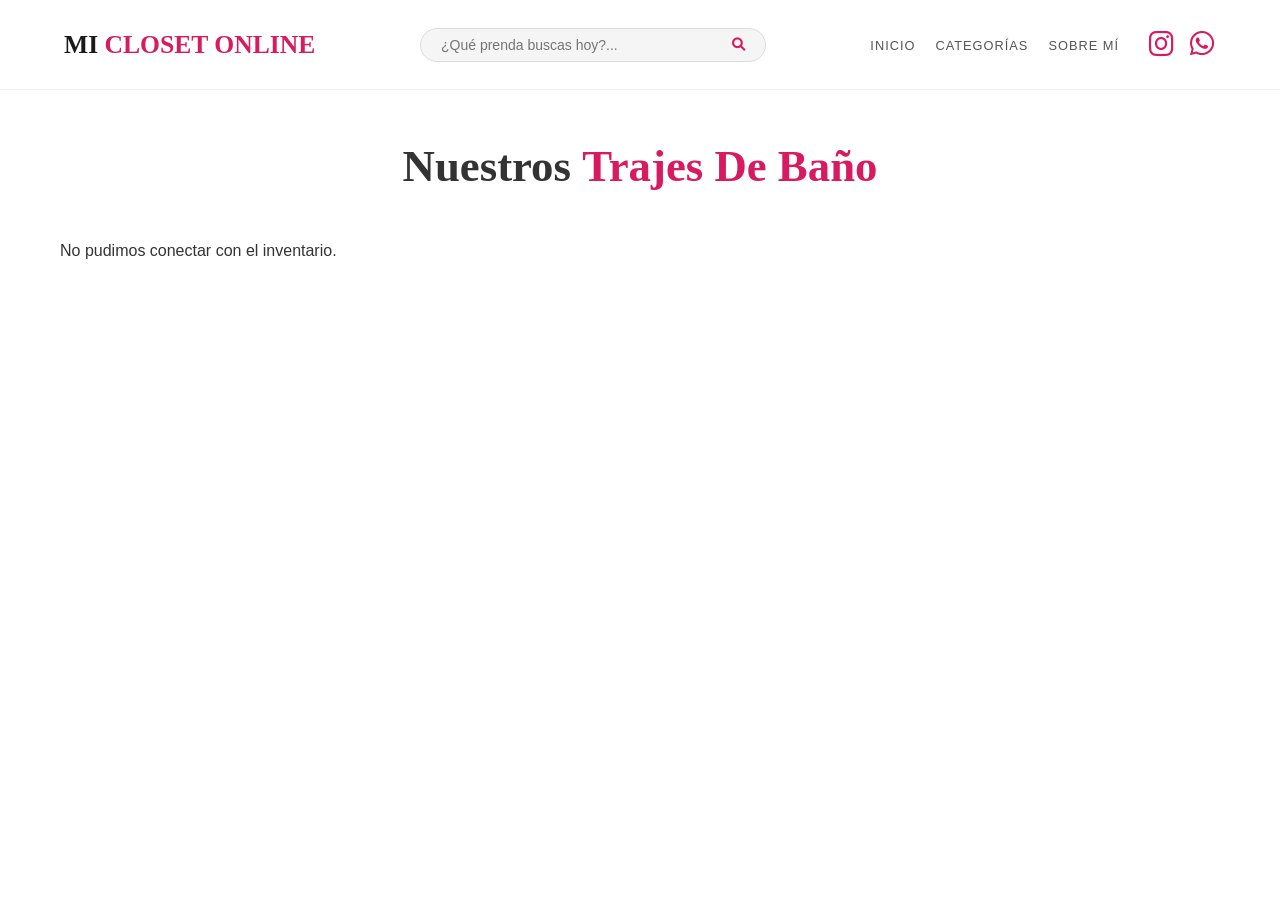
<file: trajesdebano.html>
<!DOCTYPE html>
<html lang="es">
<head>
    <meta charset="UTF-8">
    <title>Trajes de Baño - Mi Boutique</title>
    <link rel="stylesheet" href="style.css">
    <link href="https://images.unsplash.com/photo-1571425046076-94af69bd4201?fm=jpg&q=60&w=3000&auto=format&fit=crop&ixlib=rb-4.1.0&ixid=M3wxMjA3fDB8MHxwaG90by1wYWdlfHx8fGVufDB8fHx8fA%3D%3D" rel="stylesheet">
    <link rel="stylesheet" href="https://cdnjs.cloudflare.com/ajax/libs/font-awesome/6.0.0/css/all.min.css">
</head>
<body>
    <nav class="main-nav">
    <a href="index.html" class="logo">MI <span>CLOSET ONLINE</span></a>

    <div class="buscador-container">
        <input type="text" placeholder="¿Qué prenda buscas hoy?..." id="input-busqueda">
        <button id="btn-buscar"><i class="fas fa-search"></i></button>
    </div>

    <ul class="nav-links">
        <li><a href="index.html">Inicio</a></li>
        <li><a href="index.html#categorias">Categorías</a></li>
        <li><a href="sobre-mi.html">Sobre mí</a></li>
        
        <div class="social-icons-menu">
            <a href="https://www.instagram.com/tu_usuario" class="icon-nav" target="_blank">
                <i class="fab fa-instagram"></i>
            </a>
            <a href="https://wa.me/50661017807" class="icon-nav" target="_blank">
                <i class="fab fa-whatsapp"></i>
            </a>
        </div>
    </ul>
</nav>

    <h2 class="section-title">Nuestros <span>Trajes De Baño</span></h2>

   <!-- El contenedor que JavaScript llenará con el Excel -->
<div id="contenedor-productos" class="productos-grid">
    <p>Buscando los mejores estilos de playa para ti...</p>
</div>

<script>
    // 1. PEGA AQUÍ TU MISMO LINK DE GOOGLE SHEETS (output=csv)
    const URL_CSV = "https://docs.google.com/spreadsheets/d/e/2PACX-1vSvb3K5GJjg7cCr_okiBgdrquV96ghTw6Tjk0nxO2bY54Zo0SKI98fUGPWfputKzrVne5o8rD0SvVxK/pub?output=csv";

    async function cargarTrajes() {
        try {
            const respuesta = await fetch(URL_CSV);
            const datos = await respuesta.text();
            
            const filas = datos.split('\n').slice(1); 
            const contenedor = document.getElementById('contenedor-productos');
            contenedor.innerHTML = ""; 

            let contador = 0;

            filas.forEach(fila => {
                const columnas = fila.split(/,(?=(?:(?:[^"]*"){2})*[^"]*$)/);

                if (columnas.length >= 4) {
                    const nombre = columnas[0].replace(/"/g, "").trim();
                    const precio = columnas[1].replace(/"/g, "").trim();
                    const imagen = columnas[2].replace(/"/g, "").trim();
                    const categoria = columnas[3].replace(/"/g, "").trim().toLowerCase();
                    const linkWA = columnas[4] ? columnas[4].replace(/"/g, "").trim() : "#";

                    // FILTRO: Buscamos la palabra "baño" o "baño"
                    if (categoria.includes("baño") || categoria.includes("bano")) {
                        contador++;
                        contenedor.innerHTML += `
                            <div class="product-card">
                                <img src="${imagen}" alt="${nombre}">
                                <div class="product-info">
                                    <h3>${nombre}</h3>
                                    <span class="price">${precio}</span>
                                    <a href="${linkWA}" class="buy-btn" target="_blank">
                                        Consultar por WhatsApp
                                    </a>
                                </div>
                            </div>
                        `;
                    }
                }
            });

            if (contador === 0) {
                contenedor.innerHTML = "<p>¡Pronto tendremos nuevos modelos para este verano!</p>";
            }

        } catch (error) {
            console.error("Error:", error);
            document.getElementById('contenedor-productos').innerHTML = "No pudimos conectar con el inventario.";
        }
    }

    cargarTrajes();
</script>

</body>
</html>
</file>
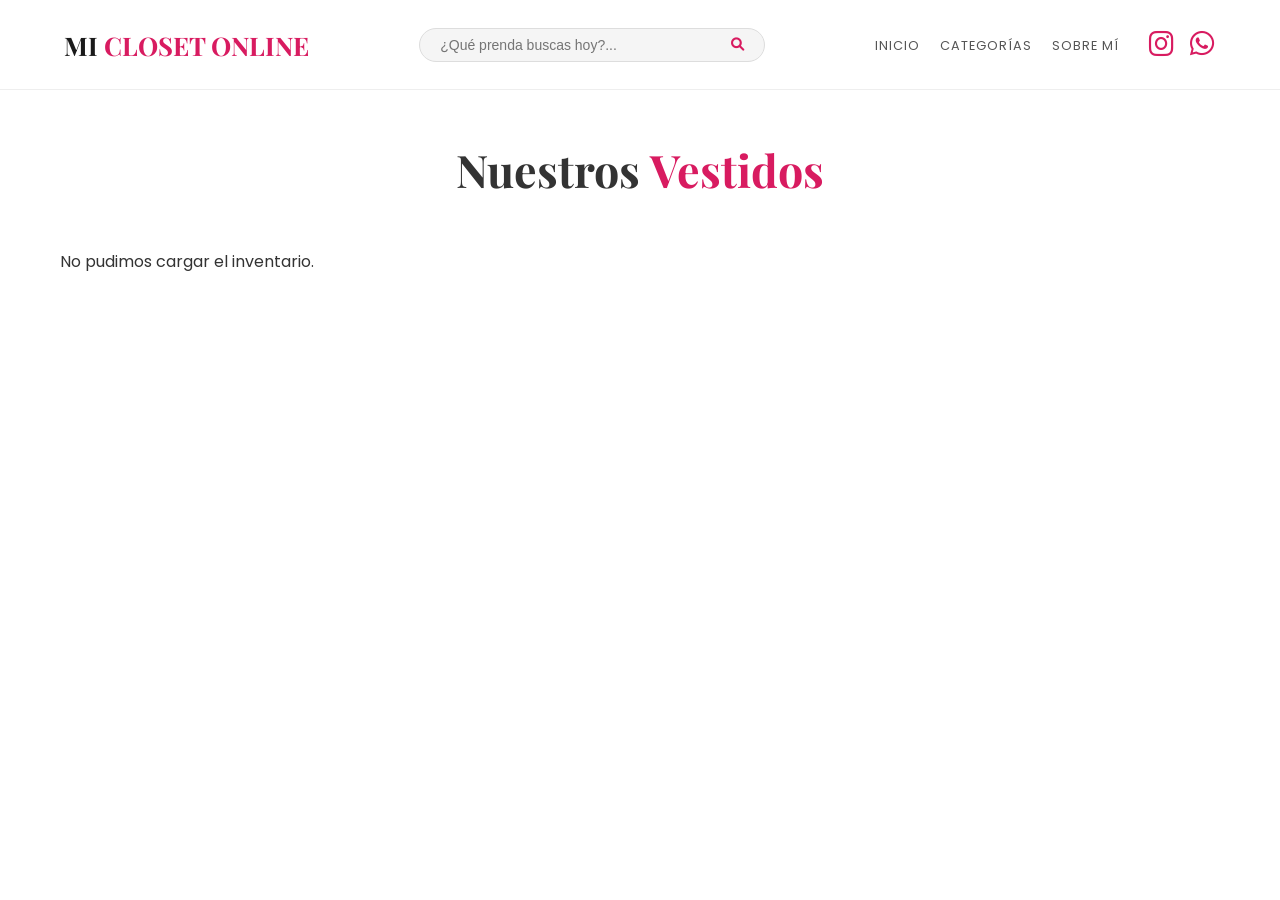
<file: vestidos.html>
<!DOCTYPE html>
<html lang="es">
<head>
    <meta charset="UTF-8">
    <title>Vestidos - Mi Boutique</title>
    <link rel="stylesheet" href="style.css">
    <link href="https://fonts.googleapis.com/css2?family=Playfair+Display:wght@700&family=Poppins:wght@300;400;600&display=swap" rel="stylesheet">
    <link rel="stylesheet" href="https://cdnjs.cloudflare.com/ajax/libs/font-awesome/6.0.0/css/all.min.css">
</head>
<body>
   <nav class="main-nav">
  
    <a href="index.html" class="logo">MI <span>CLOSET ONLINE</span></a>

    <div class="buscador-container">
        <input type="text" placeholder="¿Qué prenda buscas hoy?..." id="input-busqueda">
        <button id="btn-buscar"><i class="fas fa-search"></i></button>
    </div>

    <ul class="nav-links">
        <li><a href="index.html">Inicio</a></li>
        <li><a href="index.html#categorias">Categorías</a></li>
        <li><a href="sobre-mi.html">Sobre mí</a></li>
        
        <div class="social-icons-menu">
            <a href="https://www.instagram.com/tu_usuario" class="icon-nav" target="_blank">
                <i class="fab fa-instagram"></i>
            </a>
            <a href="https://wa.me/50661017807" class="icon-nav" target="_blank">
                <i class="fab fa-whatsapp"></i>
            </a>
        </div>
    </ul>
</nav>

<h2 class="section-title">Nuestros <span>Vestidos</span></h2>

<!-- El contenedor que JavaScript llenará con el Excel -->
<div id="contenedor-productos" class="productos-grid">
    <p>Buscando los mejores vestidos para ti...</p>
</div>

<script>
    // 1. PEGA AQUÍ TU MISMO LINK DE GOOGLE SHEETS (output=csv)
    const URL_CSV = "https://docs.google.com/spreadsheets/d/e/2PACX-1vSvb3K5GJjg7cCr_okiBgdrquV96ghTw6Tjk0nxO2bY54Zo0SKI98fUGPWfputKzrVne5o8rD0SvVxK/pub?output=csv";

    async function cargarVestidos() {
        try {
            const respuesta = await fetch(URL_CSV);
            const datos = await respuesta.text();
            
            const filas = datos.split('\n').slice(1); 
            const contenedor = document.getElementById('contenedor-productos');
            contenedor.innerHTML = ""; 

            let contador = 0;

            filas.forEach(fila => {
                const columnas = fila.split(/,(?=(?:(?:[^"]*"){2})*[^"]*$)/);

                if (columnas.length >= 4) {
                    const nombre = columnas[0].replace(/"/g, "").trim();
                    const precio = columnas[1].replace(/"/g, "").trim();
                    const imagen = columnas[2].replace(/"/g, "").trim();
                    const categoria = columnas[3].replace(/"/g, "").trim().toLowerCase();
                    const linkWA = columnas[4] ? columnas[4].replace(/"/g, "").trim() : "#";

                    // FILTRO: Solo mostramos lo que diga "Vestido"
                    if (categoria.includes("vestido")) {
                        contador++;
                        contenedor.innerHTML += `
                            <div class="product-card">
                                <img src="${imagen}" alt="${nombre}">
                                <div class="product-info">
                                    <h3>${nombre}</h3>
                                    <span class="price">${precio}</span>
                                    <a href="${linkWA}" class="buy-btn" target="_blank">
                                        Consultar por WhatsApp
                                    </a>
                                </div>
                            </div>
                        `;
                    }
                }
            });

            if (contador === 0) {
                contenedor.innerHTML = "<p>Estamos preparando nuevos vestidos. ¡Vuelve pronto!</p>";
            }

        } catch (error) {
            console.error("Error:", error);
            document.getElementById('contenedor-productos').innerHTML = "No pudimos cargar el inventario.";
        }
    }

    cargarVestidos();
</script>

</body>
</html>
</file>
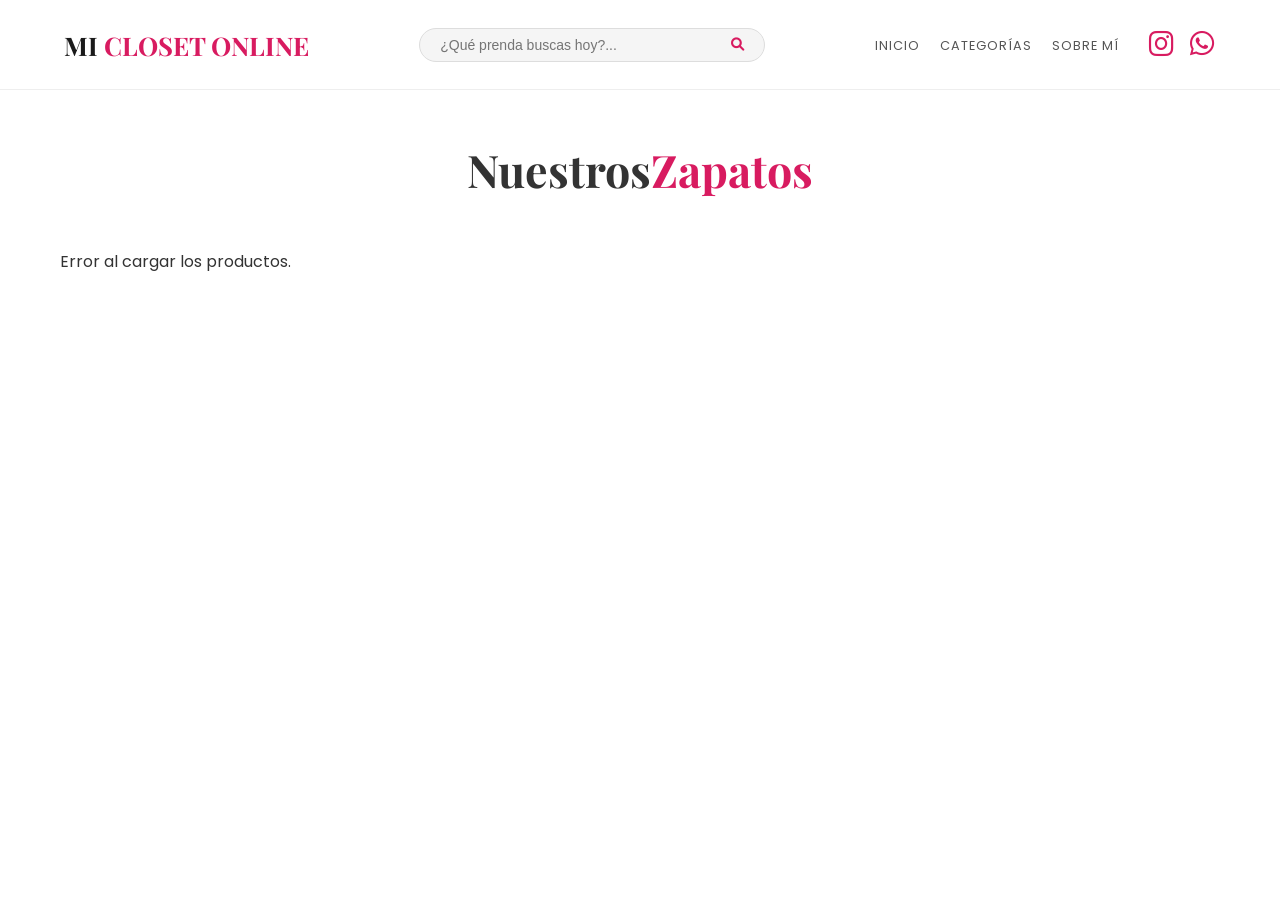
<file: zapatos.html>
<!DOCTYPE html>
<html lang="es">
<head>
    <meta charset="UTF-8">
    <title>Zapatos - Mi Boutique</title>
    <link rel="stylesheet" href="style.css">
    <link href="https://fonts.googleapis.com/css2?family=Playfair+Display:wght@700&family=Poppins:wght@300;400;600&display=swap" rel="stylesheet">
    <link rel="stylesheet" href="https://cdnjs.cloudflare.com/ajax/libs/font-awesome/6.0.0/css/all.min.css">
</head>
<body>
   <nav class="main-nav">

    <a href="index.html" class="logo">MI <span>CLOSET ONLINE</span></a>

    <div class="buscador-container">
        <input type="text" placeholder="¿Qué prenda buscas hoy?..." id="input-busqueda">
        <button id="btn-buscar"><i class="fas fa-search"></i></button>
    </div>

    <ul class="nav-links">
        <li><a href="index.html">Inicio</a></li>
        <li><a href="index.html#categorias">Categorías</a></li>
        <li><a href="sobre-mi.html">Sobre mí</a></li>
        
        <div class="social-icons-menu">
            <a href="https://www.instagram.com/tu_usuario" class="icon-nav" target="_blank">
                <i class="fab fa-instagram"></i>
            </a>
            <a href="https://wa.me/50661017807" class="icon-nav" target="_blank">
                <i class="fab fa-whatsapp"></i>
            </a>
        </div>
    </ul>
</nav>

<h2 class="section-title">Nuestros<span> Zapatos</span></h2>

<!-- El contenedor donde aparecerán los zapatos del Excel -->
<div id="contenedor-productos" class="productos-grid">
    <p>Conectando con el inventario...</p>
</div>

<script>
    // 1. RECUERDA: Este link debe ser el que termina en output=csv
    const URL_CSV = "https://docs.google.com/spreadsheets/d/e/2PACX-1vSvb3K5GJjg7cCr_okiBgdrquV96ghTw6Tjk0nxO2bY54Zo0SKI98fUGPWfputKzrVne5o8rD0SvVxK/pub?output=csv";

    async function cargarZapatos() {
        try {
            const respuesta = await fetch(URL_CSV);
            const datos = await respuesta.text();
            
            // Dividimos el texto en filas y quitamos la primera (títulos)
            const filas = datos.split('\n').slice(1); 
            const contenedor = document.getElementById('contenedor-productos');
            contenedor.innerHTML = ""; 

            filas.forEach(fila => {
                // Esta línea separa las columnas correctamente aunque tengan comas dentro
                const columnas = fila.split(/,(?=(?:(?:[^"]*"){2})*[^"]*$)/);

                if (columnas.length >= 4) {
                    const nombre = columnas[0].replace(/"/g, "").trim();
                    const precio = columnas[1].replace(/"/g, "").trim();
                    const imagen = columnas[2].replace(/"/g, "").trim();
                    const categoria = columnas[3].replace(/"/g, "").trim().toLowerCase();
                    const linkWA = columnas[4] ? columnas[4].replace(/"/g, "").trim() : "#";

                    // FILTRO: Solo si la categoría en el Excel dice "Zapato"
                    if (categoria.includes("zapato")) {
                        contenedor.innerHTML += `
                            <div class="product-card">
                                <img src="${imagen}" alt="${nombre}">
                                <div class="product-info">
                                    <h3>${nombre}</h3>
                                    <span class="price">${precio}</span>
                                    <a href="${linkWA}" class="buy-btn" target="_blank">
                                        Consultar por WhatsApp
                                    </a>
                                </div>
                            </div>
                        `;
                    }
                }
            });

            // Si después de buscar no hay nada, avisamos
            if (contenedor.innerHTML === "") {
                contenedor.innerHTML = "<p>No hay zapatos disponibles en este momento.</p>";
            }

        } catch (error) {
            console.error("Error:", error);
            document.getElementById('contenedor-productos').innerHTML = "Error al cargar los productos.";
        }
    }

    cargarZapatos();
</script>

</body>
</html>
</file>
<file: style.css>
:root {
    --primary-color: #d81b60; /* Rosa Boutique */
    --dark: #1a1a1a;
    --white: #ffffff;
    --bg-soft: #fdf0f5;
    --transition: all 0.4s cubic-bezier(0.165, 0.84, 0.44, 1);
}

* { margin: 0; padding: 0; box-sizing: border-box; }

html, body { 
    font-family: 'Poppins', sans-serif; 
    background: var(--white); 
    color: #333; 
    overflow-x: hidden; 
    width: 100%;
}

/* =========================================
   2. TÍTULOS DE SECCIÓN (CENTRADO TOTAL)
   ========================================= */
.section-title {
    text-align: center !important;
    width: 100% !important;
    margin: 50px auto !important;
    display: block !important;
    font-family: 'Playfair Display', serif;
    font-size: 2.8rem;
    clear: both;
}

.section-title span {
    color: var(--primary-color);
    display: inline-block;
}

/* =========================================
   3. BARRA DE NAVEGACIÓN
   ========================================= */
.main-nav {
    display: flex;
    justify-content: space-between;
    align-items: center;
    padding: 0 5%;
    background: #fff;
    position: sticky;
    top: 0;
    z-index: 1000;
    border-bottom: 1px solid #eee;
    height: 90px;
}

.logo { font-family: 'Playfair Display', serif; font-size: 1.6rem; font-weight: 700; text-decoration: none; color: var(--dark); }
.logo span { color: var(--primary-color); }

.buscador-container {
    display: flex;
    align-items: center;
    background-color: #f5f5f5;
    padding: 8px 20px;
    border-radius: 30px;
    width: 30%;
    max-width: 400px;
    border: 1px solid #ddd;
}

.buscador-container input { border: none; background: transparent; outline: none; width: 100%; font-size: 14px; }
.buscador-container button { background: none; border: none; color: var(--primary-color); cursor: pointer; }

.nav-links { display: flex; list-style: none; gap: 20px; align-items: center; }
.nav-links a { text-decoration: none; color: #555; font-size: 0.8rem; text-transform: uppercase; letter-spacing: 1px; }

.social-icons-menu { display: flex; align-items: center; gap: 15px; margin-left: 10px; }
.icon-nav { color: var(--primary-color) !important; font-size: 28px !important; text-decoration: none; transition: 0.3s; }
.icon-nav:hover { color: #000 !important; transform: scale(1.1); }

/* =========================================
   4. CUADRÍCULAS (CATEGORÍAS Y PRODUCTOS)
   ========================================= */
.categories-grid, .productos-grid { 
    display: grid !important; 
    grid-template-columns: repeat(auto-fill, minmax(280px, 1fr)) !important; 
    gap: 25px !important; 
    max-width: 1200px !important; 
    margin: 0 auto 60px !important; 
    padding: 0 20px !important; 
    justify-content: center !important;
}

.product-card {
    background: #fff;
    border-radius: 15px;
    padding: 15px;
    border: 1px solid #eee;
    text-align: center;
    transition: transform 0.4s ease, box-shadow 0.4s ease;
    display: flex;
    flex-direction: column;
    max-width: 320px;
    margin: 0 auto;
}

.product-card:hover { 
    transform: translateY(-10px); 
    box-shadow: 0 15px 30px rgba(216, 27, 96, 0.1) !important; 
}

.product-card img { width: 100%; height: 380px; object-fit: cover; border-radius: 10px; }
.price { color: var(--primary-color); font-weight: 700; font-size: 1.3rem; margin: 10px 0; display: block; }

.buy-btn { 
    background: var(--dark); color: #fff; padding: 12px; border-radius: 25px; 
    text-decoration: none; display: block; transition: 0.3s; font-size: 0.9rem;
}
.buy-btn:hover { background: var(--primary-color); }

/* Portada */
.category-card { position: relative; height: 450px; border-radius: 20px; overflow: hidden; display: flex; align-items: flex-end; text-decoration: none; }
.card-image { position: absolute; width: 100%; height: 100%; background-size: cover; background-position: center; transition: 0.5s; }
.category-card:hover .card-image { transform: scale(1.05); }
.card-overlay { position: absolute; width: 100%; height: 100%; background: linear-gradient(to top, rgba(0,0,0,0.7), transparent); }
.card-content { position: relative; z-index: 2; color: #fff; text-align: center; width: 100%; padding-bottom: 30px; }
.card-content h3 { font-family: 'Playfair Display', serif; font-size: 2.2rem; margin-bottom: 5px; }
.btn-link { font-size: 0.7rem; letter-spacing: 2px; border-bottom: 1px solid #fff; padding-bottom: 3px; color: #fff; }

/* =========================================
   5. SECCIÓN SOBRE MÍ
   ========================================= */
.about-section { width: 100%; padding: 60px 0; overflow: hidden; }
.about-container { display: flex; align-items: center; justify-content: center; gap: 50px; max-width: 1000px; margin: 0 auto; flex-wrap: wrap; padding: 0 20px; }
.about-image { position: relative; width: 320px; flex-shrink: 0; }
.about-image img { width: 100% !important; height: auto !important; border-radius: 20px; z-index: 5; position: relative; box-shadow: 15px 15px 40px rgba(0,0,0,0.1); }
.photo-frame { position: absolute; top: -15px; left: -15px; width: 100%; height: 100%; background: var(--primary-color); border-radius: 20px; opacity: 0.15; z-index: 1; }
.about-text { flex: 1; min-width: 300px; }

/* =========================================
   6. FOOTER
   ========================================= */
.main-footer { background-color: var(--bg-soft); width: 100%; margin-top: 60px; padding: 50px 0 20px; }
.footer-container { display: flex; justify-content: space-around; flex-wrap: wrap; max-width: 1100px; margin: 0 auto; padding: 0 20px; }
.footer-info, .footer-details, .footer-social { flex: 1; min-width: 250px; padding: 15px; }
.footer-bottom { text-align: center; width: 100%; padding: 20px; border-top: 1px solid rgba(0,0,0,0.05); margin-top: 30px; font-size: 0.8rem; color: #999; }

/* =========================================
   7. RESPONSIVE MÓVIL
   ========================================= */
@media (max-width: 768px) {
    .main-nav { height: 70px !important; padding: 0 4% !important; }
    .buscador-container { display: none !important; }
    .nav-links li:not(.social-icons-menu) { display: none; }
    .logo { font-size: 1.1rem !important; }
    .icon-nav { font-size: 24px !important; }
    .section-title { font-size: 1.8rem !important; margin: 30px auto !important; }

    .about-image { width: 260px !important; }
    .photo-frame { top: 8px !important; left: 8px !important; }

    .productos-grid { grid-template-columns: repeat(2, 1fr) !important; gap: 12px !important; }
    .product-card img { height: 220px !important; }
}

.btn-whatsapp { display: none !important; }
</file>
